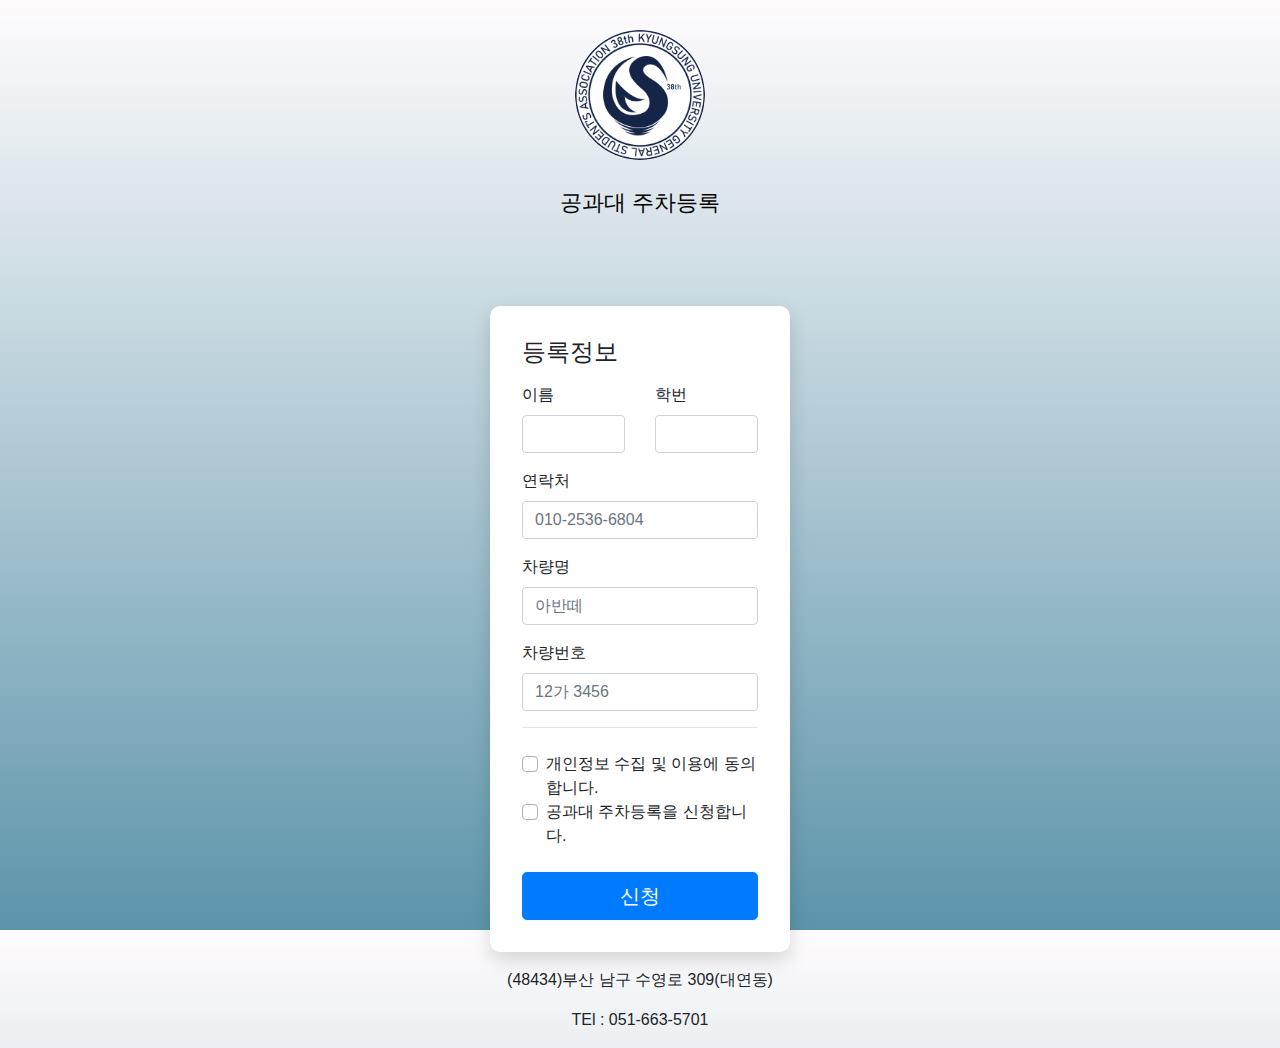
<file: GD.html>
<!DOCTYPE html>
<html lang="ko">

<head>
  <meta charset="UTF-8">
  <meta name="viewport" content="width=device-width, initial-scale=1.0">
  <title>등록정보</title>

  <!-- Bootstrap CSS -->
  <link rel="stylesheet" href="https://stackpath.bootstrapcdn.com/bootstrap/4.3.1/css/bootstrap.min.css"
    integrity="sha384-ggOyR0iXCbMQv3Xipma34MD+dH/1fQ784/j6cY/iJTQUOhcWr7x9JvoRxT2MZw1T" crossorigin="anonymous">
  <style>
    body {
      min-height: 100vh;

      background: -webkit-gradient(linear, left bottom, right top, from(#92b5db), to(#1d466c));
      background: -webkit-linear-gradient(bottom left, #92b5db 0%, #1d466c 100%);
      background: -moz-linear-gradient(bottom left, #92b5db 0%, #1d466c 100%);
      background: -o-linear-gradient(bottom left, #92b5db 0%, #1d466c 100%);
      background: linear-gradient(to top right, #92b5db 0%, #1d466c 100%);
    }

    .input-form {
      max-width: 680px;

      margin-top: 80px;
      padding: 32px;

      background: #fff;
      -webkit-border-radius: 10px;
      -moz-border-radius: 10px;
      border-radius: 10px;
      -webkit-box-shadow: 0 8px 20px 0 rgba(0, 0, 0, 0.15);
      -moz-box-shadow: 0 8px 20px 0 rgba(0, 0, 0, 0.15);
      box-shadow: 0 8px 20px 0 rgba(0, 0, 0, 0.15)
    }
  
    body {
            background: linear-gradient(180deg, #FFFCFD 0%, #5c94aa 100%);
            height: 100vh;}

        .profile {
            width: 130px;
            height: 130px;
            border-radius: 100%;
            background-size: cover;
            background-position: center;
            background-image: url('logo.jpg');}
            .main {
            color : #000000;
            font-size: 22px;
            size : 20px;
            margin-top: 30px;
            margin-bottom: 10px;
        }
        .sub {
            color : #000000;
            font-size: 14px;
            font-weight: 400;
            size : 14px;
            margin-top: 0px;
            margin-bottom: 30px;
        }
        .wrap {
            width: 300px;
            margin: 30px auto 0px auto;
            display: flex;
            flex-direction: column;
            justify-content: center;
            align-items: center;
        }
 
    </style>
</head>

<body>
  <div class="wrap">
    <div class="profile"></div>
    <h1 class="main">공과대 주차등록</h1>
  <div class="container">
    <div class="input-form-backgroud row">
      <div class="input-form col-md-12 mx-auto">
        <h4 class="mb-3">등록정보</h4>
        <form class="validation-form" novalidate>
          <div class="row">
            <div class="col-md-6 mb-3">
              <label for="name">이름</label>
              <input type="text" class="form-control" id="name" placeholder="" value="" required>
              <div class="invalid-feedback">
                이름을 입력해주세요.
              </div>
            </div>
            <div class="col-md-6 mb-3">
              <label for="nickname">학번</label>
              <input type="number" class="form-control" id="nickname" placeholder="" value="" required>
              <div class="invalid-feedback">
                학번을 입력해주세요.
              </div>
            </div>
          </div>

          <div class="mb-3">
            <label for="phoneNumber">연락처</label>
            <input type="phoneNumber" class="form-control" id="phoneNumber" placeholder="010-2536-6804" required>
            <div class="invalid-feedback">
              연락처를 입력해주세요.
            </div>
          </div>

          <div class="mb-3">
            <label for="carName">차량명</label>
            <input type="text" class="form-control" id="carName" placeholder="아반떼" required>
            <div class="invalid-feedback">
              차량명을 입력해주세요.
            </div>
          </div>

          <div class="mb-3">
            <label for="carNumber">차량번호</label>
            <input type="text" class="form-control" id="carNumber" placeholder="12가 3456" required>
            <div class="invalid-feedback">
              차량번호를 입력해주세요.
            </div>
          </div>
          <hr class="mb-4">
          <div class="custom-control custom-checkbox">
            <input type="checkbox" class="custom-control-input" id="aggrement" required>
            <label class="custom-control-label" for="aggrement">개인정보 수집 및 이용에 동의합니다.</label>
          </div>
          <div class="custom-control custom-checkbox">
            <input type="checkbox" class="custom-control-input" id="aggrement01" required>
            <label class="custom-control-label" for="aggrement01">공과대 주차등록을 신청합니다.</label>
            </div>
          <div class="mb-4"></div>
          <button class="btn btn-primary btn-lg btn-block" type="submit">신청</button>
        </form>
      </div>
    </div>
    <footer class="my-3 text-center text-small">
    </footer>
  </div>
  <script>
    window.addEventListener('load', () => {
      const forms = document.getElementsByClassName('validation-form');

      Array.prototype.filter.call(forms, (form) => {
        form.addEventListener('submit', function (event) {
          if (form.checkValidity() === false) {
            event.preventDefault();
            event.stopPropagation();
          }

          form.classList.add('was-validated');
        }, false);
      });
    }, false);
  </script>
          <p class="tag">(48434)부산 남구 수영로 309(대연동)</p>
          <p class="tag1">TEl : 051-663-5701</p>
</body>
</html>
</file>
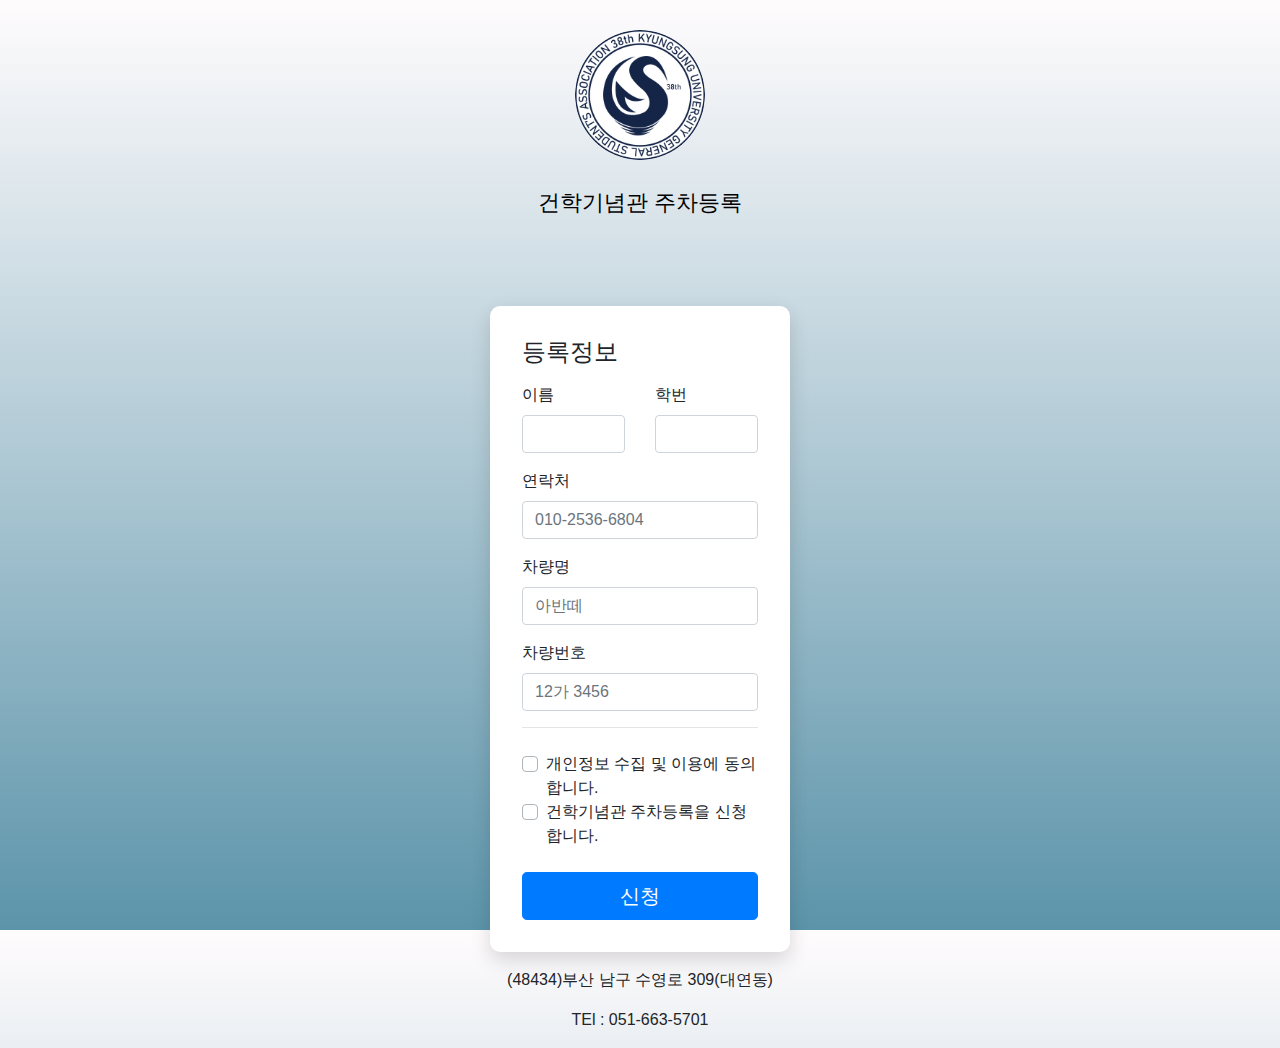
<file: GG.html>
<!DOCTYPE html>
<html lang="ko">

<head>
  <meta charset="UTF-8">
  <meta name="viewport" content="width=device-width, initial-scale=1.0">
  <title>등록정보</title>

  <!-- Bootstrap CSS -->
  <link rel="stylesheet" href="https://stackpath.bootstrapcdn.com/bootstrap/4.3.1/css/bootstrap.min.css"
    integrity="sha384-ggOyR0iXCbMQv3Xipma34MD+dH/1fQ784/j6cY/iJTQUOhcWr7x9JvoRxT2MZw1T" crossorigin="anonymous">
  <style>
    body {
      min-height: 100vh;

      background: -webkit-gradient(linear, left bottom, right top, from(#92b5db), to(#1d466c));
      background: -webkit-linear-gradient(bottom left, #92b5db 0%, #1d466c 100%);
      background: -moz-linear-gradient(bottom left, #92b5db 0%, #1d466c 100%);
      background: -o-linear-gradient(bottom left, #92b5db 0%, #1d466c 100%);
      background: linear-gradient(to top right, #92b5db 0%, #1d466c 100%);
    }

    .input-form {
      max-width: 680px;

      margin-top: 80px;
      padding: 32px;

      background: #fff;
      -webkit-border-radius: 10px;
      -moz-border-radius: 10px;
      border-radius: 10px;
      -webkit-box-shadow: 0 8px 20px 0 rgba(0, 0, 0, 0.15);
      -moz-box-shadow: 0 8px 20px 0 rgba(0, 0, 0, 0.15);
      box-shadow: 0 8px 20px 0 rgba(0, 0, 0, 0.15)
    }
  
    body {
            background: linear-gradient(180deg, #FFFCFD 0%, #5c94aa 100%);
            height: 100vh;}

        .profile {
            width: 130px;
            height: 130px;
            border-radius: 100%;
            background-size: cover;
            background-position: center;
            background-image: url('logo.jpg');}
            .main {
            color : #000000;
            font-size: 22px;
            size : 20px;
            margin-top: 30px;
            margin-bottom: 10px;
        }
        .sub {
            color : #000000;
            font-size: 14px;
            font-weight: 400;
            size : 14px;
            margin-top: 0px;
            margin-bottom: 30px;
        }
        .wrap {
            width: 300px;
            margin: 30px auto 0px auto;
            display: flex;
            flex-direction: column;
            justify-content: center;
            align-items: center;
        }
 
    </style>
</head>

<body>
  <div class="wrap">
    <div class="profile"></div>
    <h1 class="main">건학기념관 주차등록</h1>
  <div class="container">
    <div class="input-form-backgroud row">
      <div class="input-form col-md-12 mx-auto">
        <h4 class="mb-3">등록정보</h4>
        <form class="validation-form" novalidate action = "test1.xlsx">
          <div class="row">
            <div class="col-md-6 mb-3">
              <label for="name">이름</label>
              <input type="text" class="form-control" id="name" placeholder="" value="" required>
              <div class="invalid-feedback">
                이름을 입력해주세요.
              </div>
            </div>
            <div class="col-md-6 mb-3">
              <label for="nickname">학번</label>
              <input type="number" class="form-control" id="nickname" placeholder="" value="" required>
              <div class="invalid-feedback">
                학번을 입력해주세요.
              </div>
            </div>
          </div>

          <div class="mb-3">
            <label for="phoneNumber">연락처</label>
            <input type="phoneNumber" class="form-control" id="phoneNumber" placeholder="010-2536-6804" required>
            <div class="invalid-feedback">
              연락처를 입력해주세요.
            </div>
          </div>

          <div class="mb-3">
            <label for="carName">차량명</label>
            <input type="text" class="form-control" id="carName" placeholder="아반떼" required>
            <div class="invalid-feedback">
              차량명을 입력해주세요.
            </div>
          </div>

          <div class="mb-3">
            <label for="carNumber">차량번호</label>
            <input type="text" class="form-control" id="carNumber" placeholder="12가 3456" required>
            <div class="invalid-feedback">
              차량번호를 입력해주세요.
            </div>
          </div>
          <hr class="mb-4">
          <div class="custom-control custom-checkbox">
            <input type="checkbox" class="custom-control-input" id="aggrement" required>
            <label class="custom-control-label" for="aggrement">개인정보 수집 및 이용에 동의합니다.</label>
            </div>
            <div class="custom-control custom-checkbox">
              <input type="checkbox" class="custom-control-input" id="aggrement01" required>
              <label class="custom-control-label" for="aggrement01">건학기념관 주차등록을 신청합니다.</label>
              </div>
          <div class="mb-4"></div>
          <button class="btn btn-primary btn-lg btn-block" type="submit" value = "전송">신청</button>
        </form>
      </div>
    </div>
    <footer class="my-3 text-center text-small">
    </footer>
  </div>
  <script>
    window.addEventListener('load', () => {
      const forms = document.getElementsByClassName('validation-form');

      Array.prototype.filter.call(forms, (form) => {
        form.addEventListener('submit', function (event) {
          if (form.checkValidity() === false) {
            event.preventDefault();
            event.stopPropagation();
          }

          form.classList.add('was-validated');
        }, false);
      });
    }, false);
  </script>
          <p class="tag">(48434)부산 남구 수영로 309(대연동)</p>
          <p class="tag1">TEl : 051-663-5701</p>
</body>
</html>
</file>
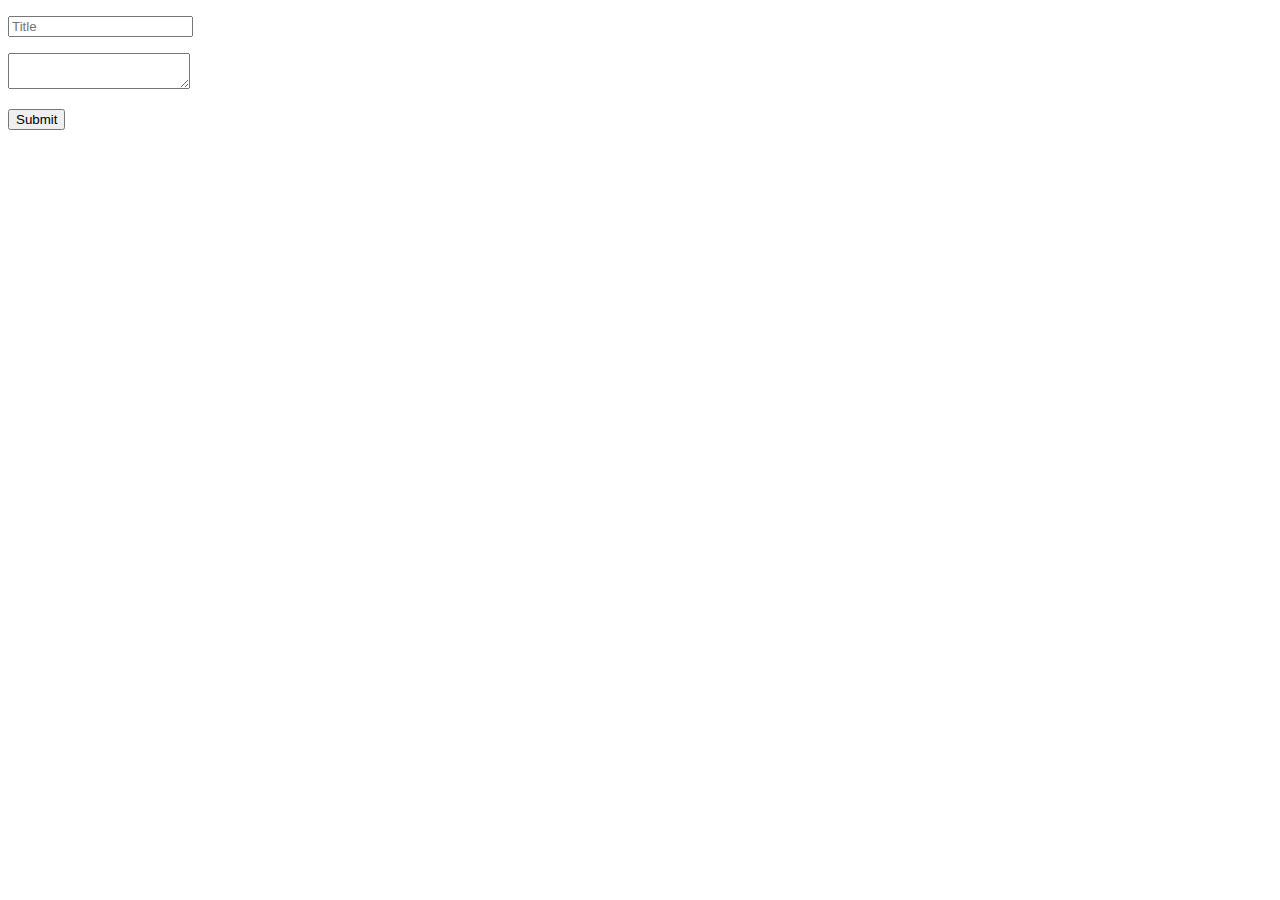
<file: 연습/dustmq01.html>
<!doctype html>
<html>
  <body>
    <form action="ex01.php" method="post">
      <p><input type="text" name="title" placeholder="Title"></p>
      <p><textarea name="description"></textarea></p>
      <p><input type="submit"></p>
    </form>
  </body>
</html>
</file>
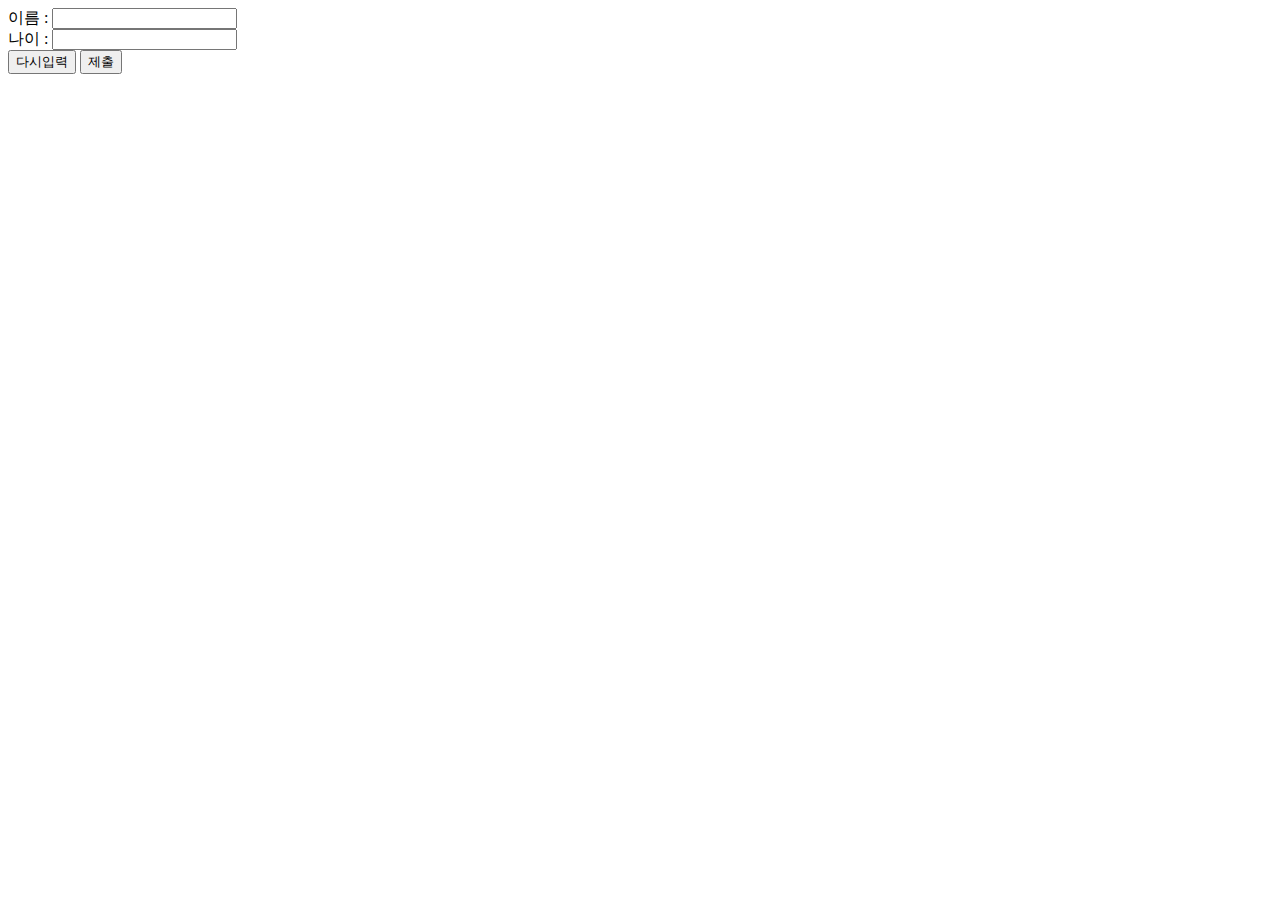
<file: 자료/action.html>
<body>
	<form name="form" action="test2.jsp" method="get">
		이름 : <input type="text" name="name"><br>
		나이 : <input type="text" name="age"><br>
		<input type="reset" value="다시입력">
		<input type="submit" value="제출"><br>
	</form>
</body>
</file>
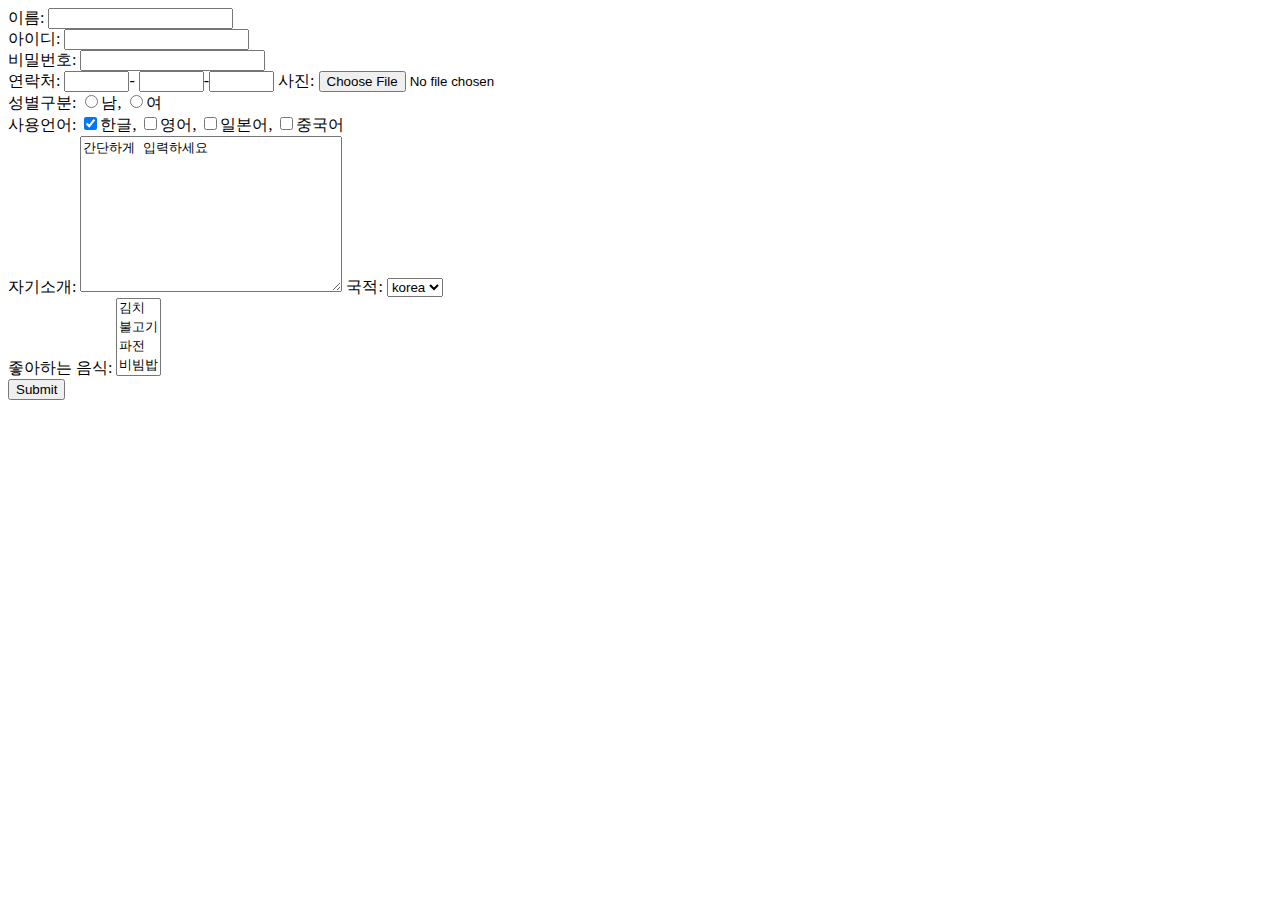
<file: 자료/inserAf.html>
<!DOCTYPE html>
<html lang="en">
<head>
    <meta charset="UTF-8">
    <meta http-equiv="X-UA-Compatible" content="IE=edge">
    <meta name="viewport" content="width=device-width, initial-scale=1.0">
    <title>Document</title>
</head>
<body>
    <!-- 제출을 누르면 action에 지정한 경로로 간다 -->
   <form action="action.jsp" method="get">
       <!-- get : 도메인쪽에 내가 입력한 것이 붙어서 서버쪽으로 가는 것 -->
       <!-- post: 정보은닉이 되어 서버쪽으로 가는 것 -->
       이름: <input type="text" name="uname"><br>
       아이디: <input type="text" name="uid"><br>
       비밀번호: <input type="password" name ="upw"><br>
       연락처: <input type="text" name="uphone1" size="5">-
       <input type="text" name="uphone2" size="5">-<input type="text" name="uphone3" size="5">
       사진: <input type="file" name="upic"><br>
       성별구분: <input type="radio" name="gender" value="m">남,
       <input type="radio" name="gender" value="w">여<br>
       <!-- checkbox는 name이 같아야함 -->
       <!-- 여러개 선택할 수 있음 -->
       사용언어: <input type="checkbox" name="lan" value="kor" checked="checked">한글,
       <input type="checkbox" name="lan" value="eng" >영어,
       <input type="checkbox" name="lan" value="jap" >일본어, 
       <input type="checkbox" name="lan" value="chi" >중국어<br>
       
       자기소개: <textarea name="" id="" cols="30" rows="10">간단하게 입력하세요</textarea>
       국적: <select>
           <option value="">korea</option>
           <option value="">usa</option>
           <option value="">japan</option>
           <option value="">china</option>
 
       </select><br>
       좋아하는 음식: <select multiple="multiple">
           <option value="">김치</option>
           <option value="">불고기</option>
           <option value="">파전</option>
           <option value="">비빔밥</option>
       </select><br>
       <input type="submit">
 
   </form>
</body>
</html>
</file>
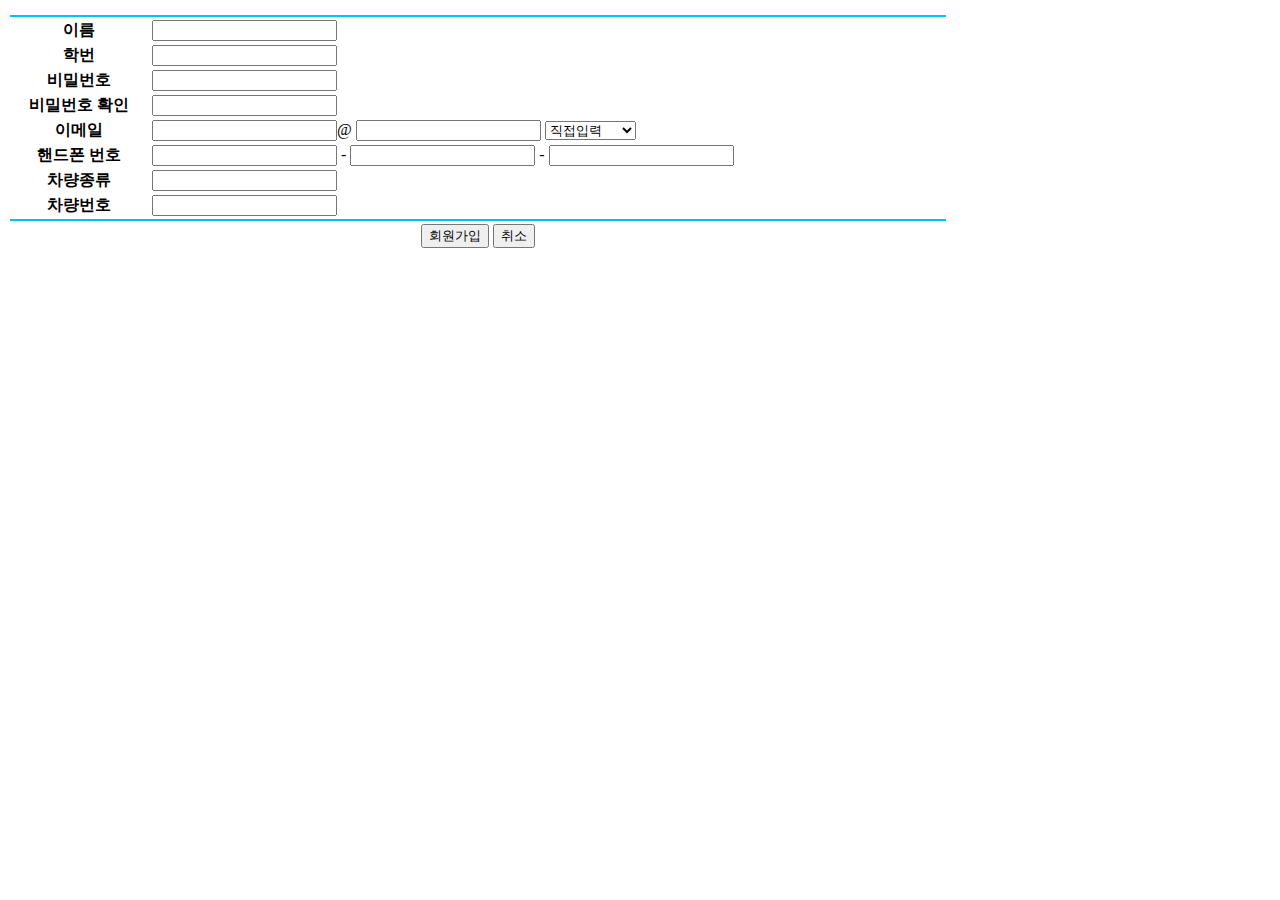
<file: 자료/sign up.html>
<!doctype html>
<html lang="en">
 <head>
  <meta charset="UTF-8">
 
  <title>회원 가입</title>
 </head>
 <body>
 <form name="write_form_member" method="post">
   <table width="940" style="padding:5px 0 5px 0; ">
      <tr height="2" bgcolor="#00BFFF"><td colspan="2"></td></tr>
      <tr>
         <th> 이름</th>
         <td><input type="text" name="mbname"></td>
      </tr>
       <tr>
         <th>학번</th>
         <td>
         <input type="number" name="userNumber">
         </td>
       </tr>
       <tr>
         <th>비밀번호</th>
         <td><input type="password" name="userPassword"></td>
       </tr>
       <tr>
         <th>비밀번호 확인</th>
         <td><input type="password" name="userRePassword"></td>
       </tr>
        <tr>
          <th>이메일</th>
          <td>
            <input type='text' name="email">@
            <input type='text' name="email_dns">
              <select name="emailaddr">
                 <option value="">직접입력</option>
                 <option value="daum.net">daum.net</option>
                 <option value="empal.com">empal.com</option>
                 <option value="gmail.com">gmail.com</option>
                 <option value="hanmail.net">hanmail.net</option>
                 <option value="msn.com">msn.com</option>
                 <option value="naver.com">naver.com</option>
                 <option value="nate.com">nate.com</option>
              </select>
            </td>
         </tr>
        <tr>
          <th>핸드폰 번호</th>
           <td><input type="text"name="tel_h1"> -
               <input type="text" name="tel_h2_1"> -
               <input type="text" name="tel_h2_2">
           </td>
          </tr>
		  <tr>
			<th>차량종류</th>
			<td><input type="text" name="carName"></td>
		 </tr>
		 <tr>
			<th>차량번호</th>
			<td><input type="text" name="carNumber"></td>
		 </tr>
           <tr height="2" bgcolor="#00BFFF"><td colspan="2"></td></tr>
           <tr>
             <td colspan="2" align="center">
               <input type="submit" value="회원가입">
               <input type="reset" value="취소">
            </td>
           </tr>
           </table>
          </td>
          </tr>
          </form>
 </body>
</html>
</file>
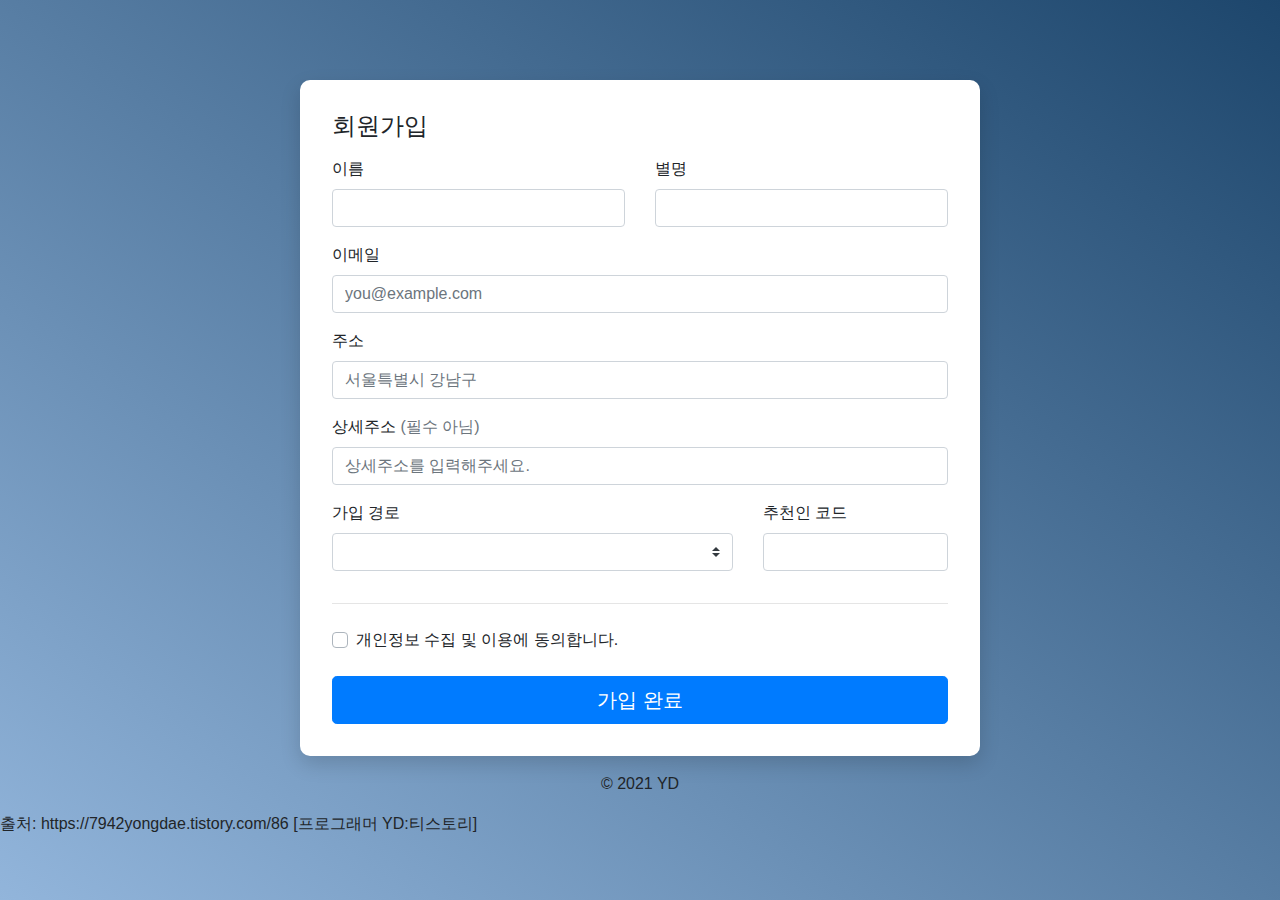
<file: 자료/sign up01.html>
<!DOCTYPE html>
<html lang="ko">

<head>
  <meta charset="UTF-8">
  <meta http-equiv="X-UA-Compatible" content="IE=edge">
  <meta name="viewport" content="width=device-width, initial-scale=1.0">
  <title>회원가입 화면 샘플 - Bootstrap</title>

  <!-- Bootstrap CSS -->
  <link rel="stylesheet" href="https://stackpath.bootstrapcdn.com/bootstrap/4.3.1/css/bootstrap.min.css"
    integrity="sha384-ggOyR0iXCbMQv3Xipma34MD+dH/1fQ784/j6cY/iJTQUOhcWr7x9JvoRxT2MZw1T" crossorigin="anonymous">

  <style>
    body {
      min-height: 100vh;

      background: -webkit-gradient(linear, left bottom, right top, from(#92b5db), to(#1d466c));
      background: -webkit-linear-gradient(bottom left, #92b5db 0%, #1d466c 100%);
      background: -moz-linear-gradient(bottom left, #92b5db 0%, #1d466c 100%);
      background: -o-linear-gradient(bottom left, #92b5db 0%, #1d466c 100%);
      background: linear-gradient(to top right, #92b5db 0%, #1d466c 100%);
    }

    .input-form {
      max-width: 680px;

      margin-top: 80px;
      padding: 32px;

      background: #fff;
      -webkit-border-radius: 10px;
      -moz-border-radius: 10px;
      border-radius: 10px;
      -webkit-box-shadow: 0 8px 20px 0 rgba(0, 0, 0, 0.15);
      -moz-box-shadow: 0 8px 20px 0 rgba(0, 0, 0, 0.15);
      box-shadow: 0 8px 20px 0 rgba(0, 0, 0, 0.15)
    }
  </style>
</head>

<body>
  <div class="container">
    <div class="input-form-backgroud row">
      <div class="input-form col-md-12 mx-auto">
        <h4 class="mb-3">회원가입</h4>
        <form class="validation-form" novalidate>
          <div class="row">
            <div class="col-md-6 mb-3">
              <label for="name">이름</label>
              <input type="text" class="form-control" id="name" placeholder="" value="" required>
              <div class="invalid-feedback">
                이름을 입력해주세요.
              </div>
            </div>
            <div class="col-md-6 mb-3">
              <label for="nickname">별명</label>
              <input type="text" class="form-control" id="nickname" placeholder="" value="" required>
              <div class="invalid-feedback">
                별명을 입력해주세요.
              </div>
            </div>
          </div>

          <div class="mb-3">
            <label for="email">이메일</label>
            <input type="email" class="form-control" id="email" placeholder="you@example.com" required>
            <div class="invalid-feedback">
              이메일을 입력해주세요.
            </div>
          </div>

          <div class="mb-3">
            <label for="address">주소</label>
            <input type="text" class="form-control" id="address" placeholder="서울특별시 강남구" required>
            <div class="invalid-feedback">
              주소를 입력해주세요.
            </div>
          </div>

          <div class="mb-3">
            <label for="address2">상세주소<span class="text-muted">&nbsp;(필수 아님)</span></label>
            <input type="text" class="form-control" id="address2" placeholder="상세주소를 입력해주세요.">
          </div>

          <div class="row">
            <div class="col-md-8 mb-3">
              <label for="root">가입 경로</label>
              <select class="custom-select d-block w-100" id="root">
                <option value=""></option>
                <option>검색</option>
                <option>카페</option>
              </select>
              <div class="invalid-feedback">
                가입 경로를 선택해주세요.
              </div>
            </div>
            <div class="col-md-4 mb-3">
              <label for="code">추천인 코드</label>
              <input type="text" class="form-control" id="code" placeholder="" required>
              <div class="invalid-feedback">
                추천인 코드를 입력해주세요.
              </div>
            </div>
          </div>
          <hr class="mb-4">
          <div class="custom-control custom-checkbox">
            <input type="checkbox" class="custom-control-input" id="aggrement" required>
            <label class="custom-control-label" for="aggrement">개인정보 수집 및 이용에 동의합니다.</label>
          </div>
          <div class="mb-4"></div>
          <button class="btn btn-primary btn-lg btn-block" type="submit">가입 완료</button>
        </form>
      </div>
    </div>
    <footer class="my-3 text-center text-small">
      <p class="mb-1">&copy; 2021 YD</p>
    </footer>
  </div>
  <script>
    window.addEventListener('load', () => {
      const forms = document.getElementsByClassName('validation-form');

      Array.prototype.filter.call(forms, (form) => {
        form.addEventListener('submit', function (event) {
          if (form.checkValidity() === false) {
            event.preventDefault();
            event.stopPropagation();
          }

          form.classList.add('was-validated');
        }, false);
      });
    }, false);
  </script>
</body>

</html>
출처: https://7942yongdae.tistory.com/86 [프로그래머 YD:티스토리]
</file>
